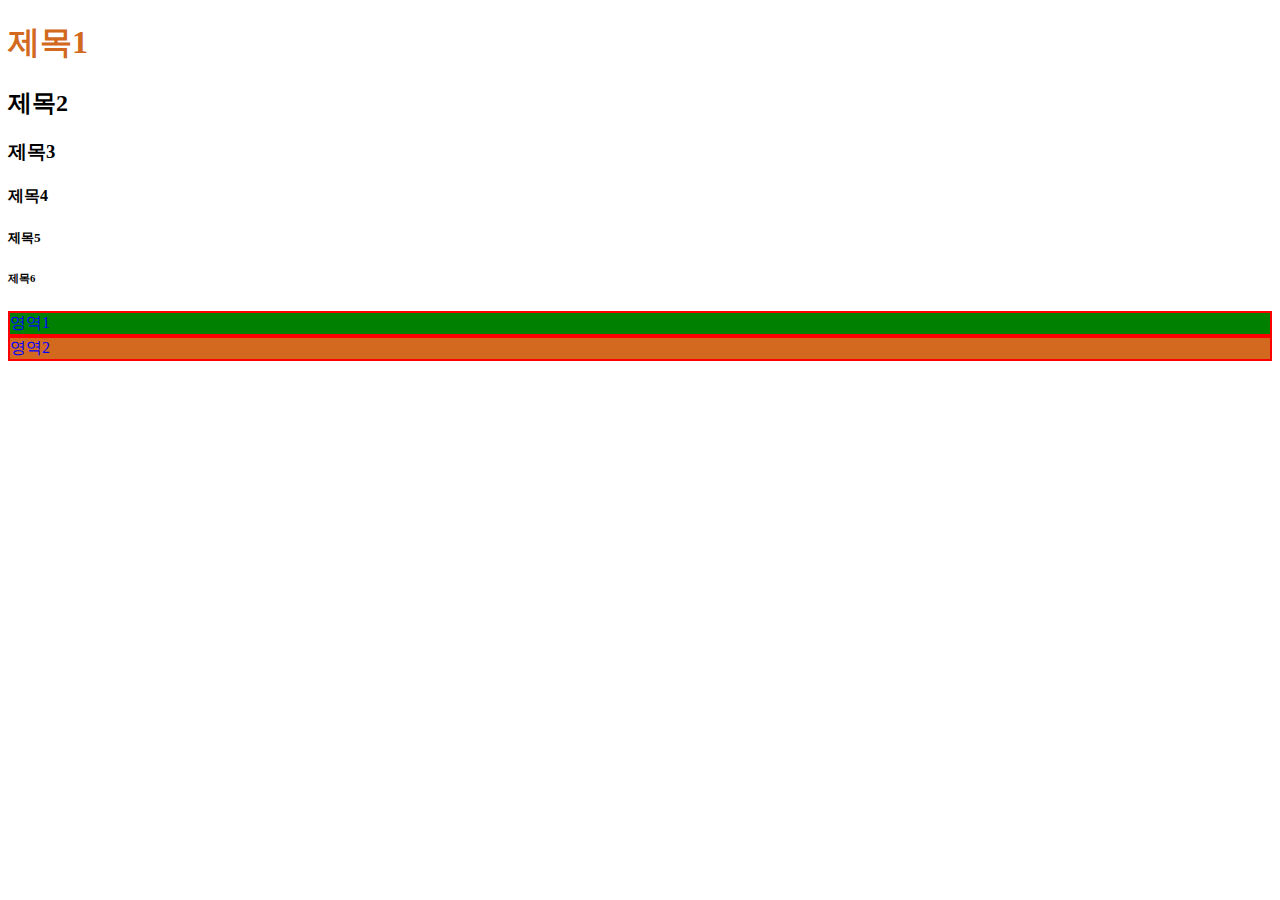
<file: web_basic/index.html>
<!DOCTYPE html>
<html lang="en">
<head>
    <meta charset="UTF-8">
    <meta name="viewport" content="width=device-width, initial-scale=1.0">
    <title>홍길동 </title>
    <link rel="shortcut icon" href="https://marketplace.canva.com/EAE4xP2P-4o/1/0/1600w/canva-%ED%9D%B0%EC%83%89-%EB%B0%8F-%EC%B4%88%EB%A1%9D%EC%83%89-%EB%8B%A8%EC%88%9C%ED%95%9C-%EB%8B%A8%EC%9D%BC-%EC%84%A0-%EC%B9%B4%ED%8E%98-%EC%BB%A4%ED%94%BC-%EB%A1%9C%EA%B3%A0-2_7GUsr5qyo.jpg" type="image/x-icon">


    <style>
        h1{color:chocolate}
        div{color: blue;}
        .철수자식{border: 2px solid red;}
        .놀부{background-color:green;}
        .흥부{background-color: chocolate;}
    </style>
</head>
<body>
    <h1>제목1</h1>
    <h2>제목2</h2>
    <h3>제목3</h3>
    <h4>제목4</h4>
    <h5>제목5</h5>
    <h6>제목6</h6>
    <div class="놀부 철수자식">영역1</div>
    <div class="흥부 철수자식">영역2</div>
</body>
</html>
</file>
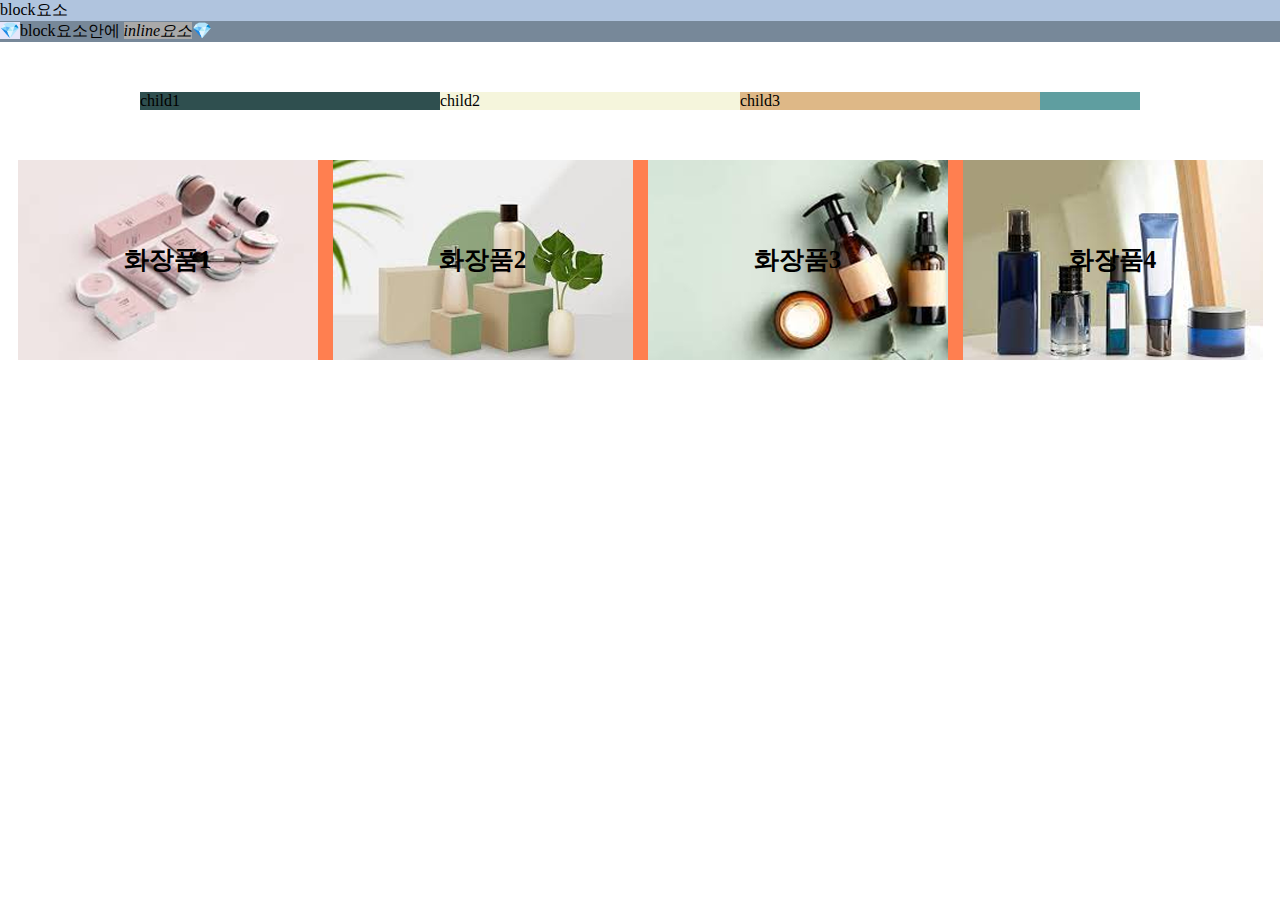
<file: web_basic/basic1/index.html>
<!DOCTYPE html>
<html lang="en">
<head>
    <meta charset="UTF-8">
    <meta name="viewport" content="width=device-width, initial-scale=1.0">
    <title>Document</title>
    <link rel="stylesheet" href="css/style.css">
</head>
<body>
    <div id="조상" class="조상 남자">
        <div class="aa 첫째 남자">block요소</div>
        <div class="bb 둘째 남자">block요소안에 <em>inline요소</em></div>
        <div class="cc 셋째 약">
            <div class="child 세일">child1</div>
            <div class="child 세이">child2</div>
            <div class="child 세삼">child3</div>
        </div>
        <div class="dd 네째 약">
            <div class="child 네일">화장품1</div>
            <div class="child 네이">화장품2</div>
            <div class="child 네삼">화장품3</div>
            <div class="child 네사">화장품4</div>
        </div>
    </div>
</body>
</html>
</file>
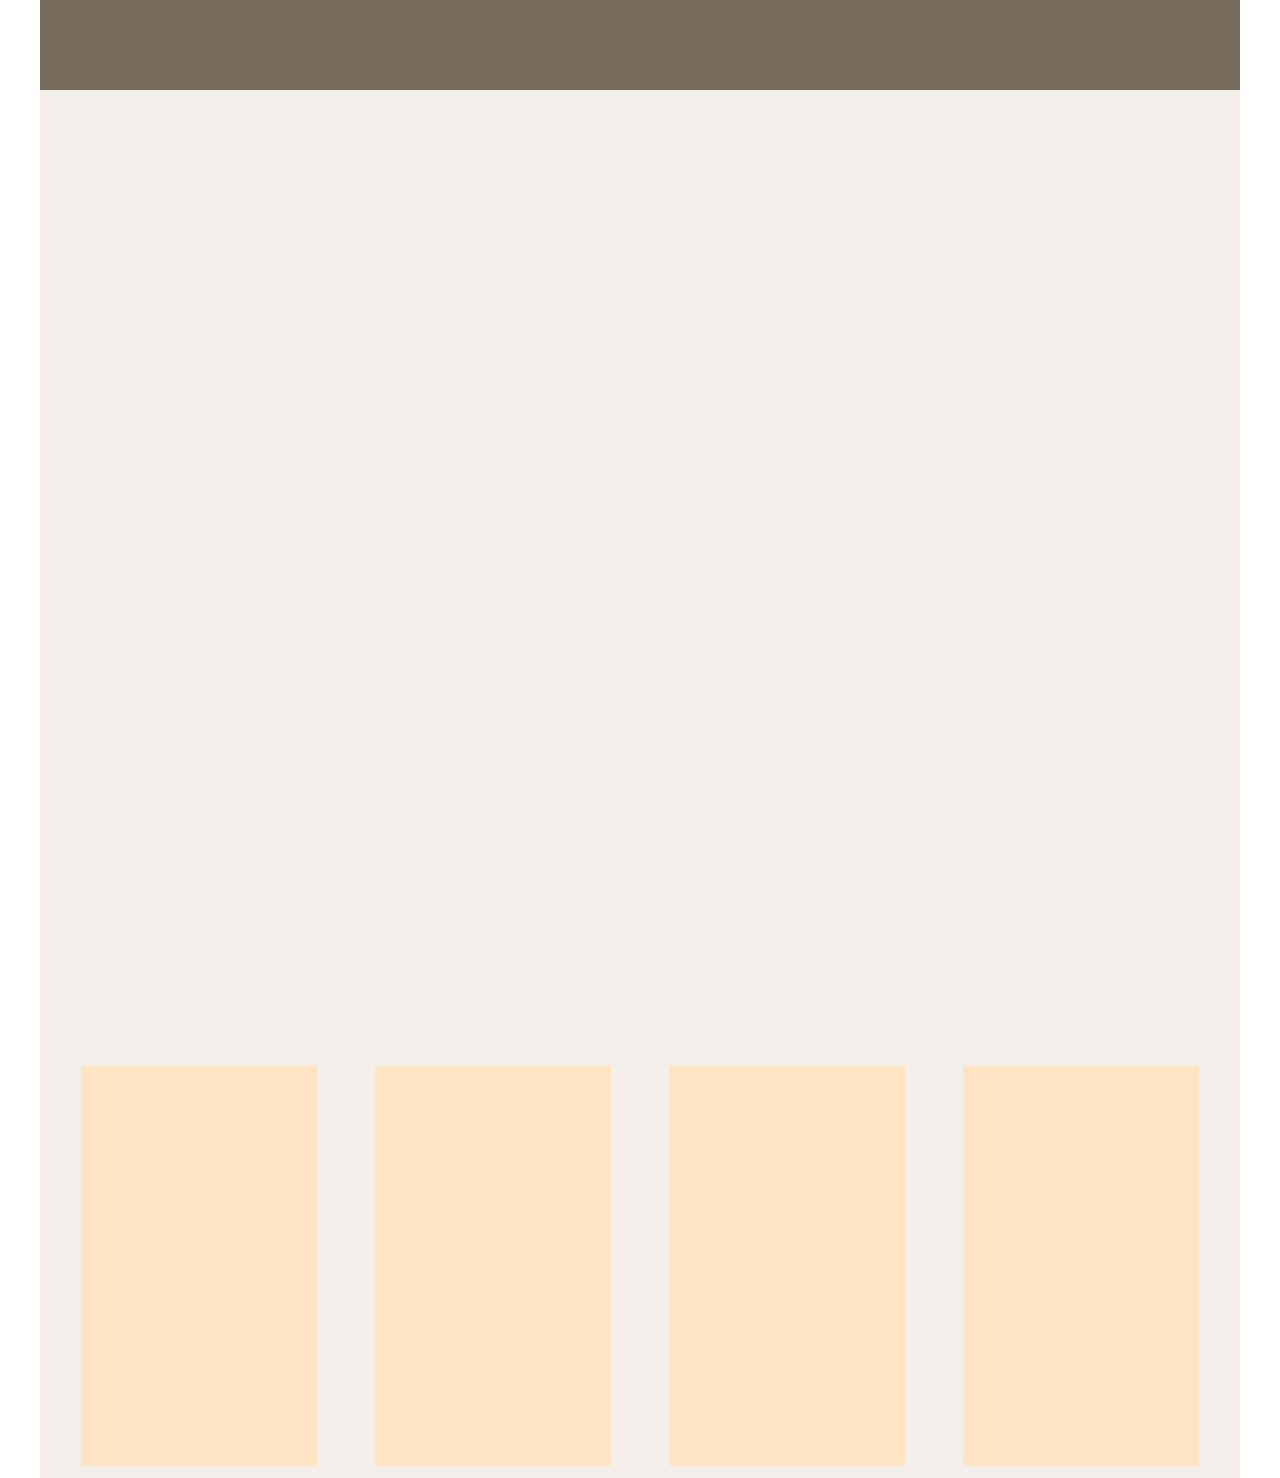
<file: web_basic/basic10/index.html>
<!DOCTYPE html>
<html lang="en">
<head>
    <meta charset="UTF-8">
    <meta name="viewport" content="width=device-width, initial-scale=1.0">
    <title>Document</title>
    <link rel="stylesheet" href="style.css">
</head>
<body>
    <div class="header">
        <div class="it">

        </div>
        <div class="it1">
            
        </div>
        <div class="one clearfix">
            <div class="li two"></div>
            <div class="li three"></div>
            <div class="li four"></div>
            <div class="li five"></div>
        </div>
    </div>
</body>
</html>
</file>
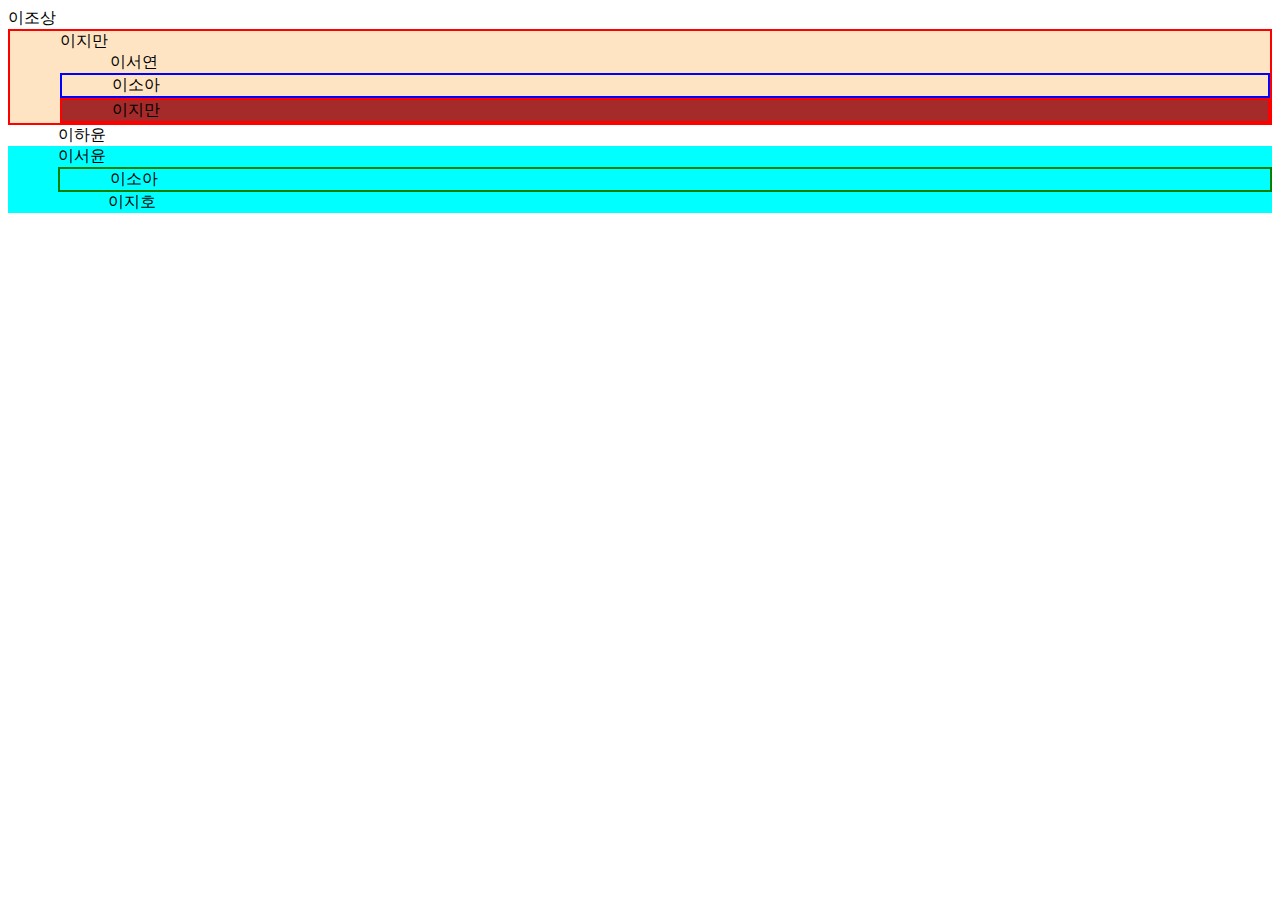
<file: web_basic/basic11/index.html>
<!DOCTYPE html>
<html lang="en">
<head>
    <meta charset="UTF-8">
    <meta name="viewport" content="width=device-width, initial-scale=1.0">
    <title>Document</title>
    <link rel="stylesheet" href="style.css">
</head>
<body>
    <div id="이조상">이조상
        <div class="이지만">이지만
            <div class="이서연">이서연</div>
            <div class="이소아">이소아</div>
            <div class="이지만 막내">이지만</div>
        </div>
        <div class="이하윤">이하윤</div>
        <div class="이서윤">이서윤
            <div class="이소아">이소아</div>
            <div class="이지호">이지호</div>
        </div>
    </div>
</body>
</html>
</file>
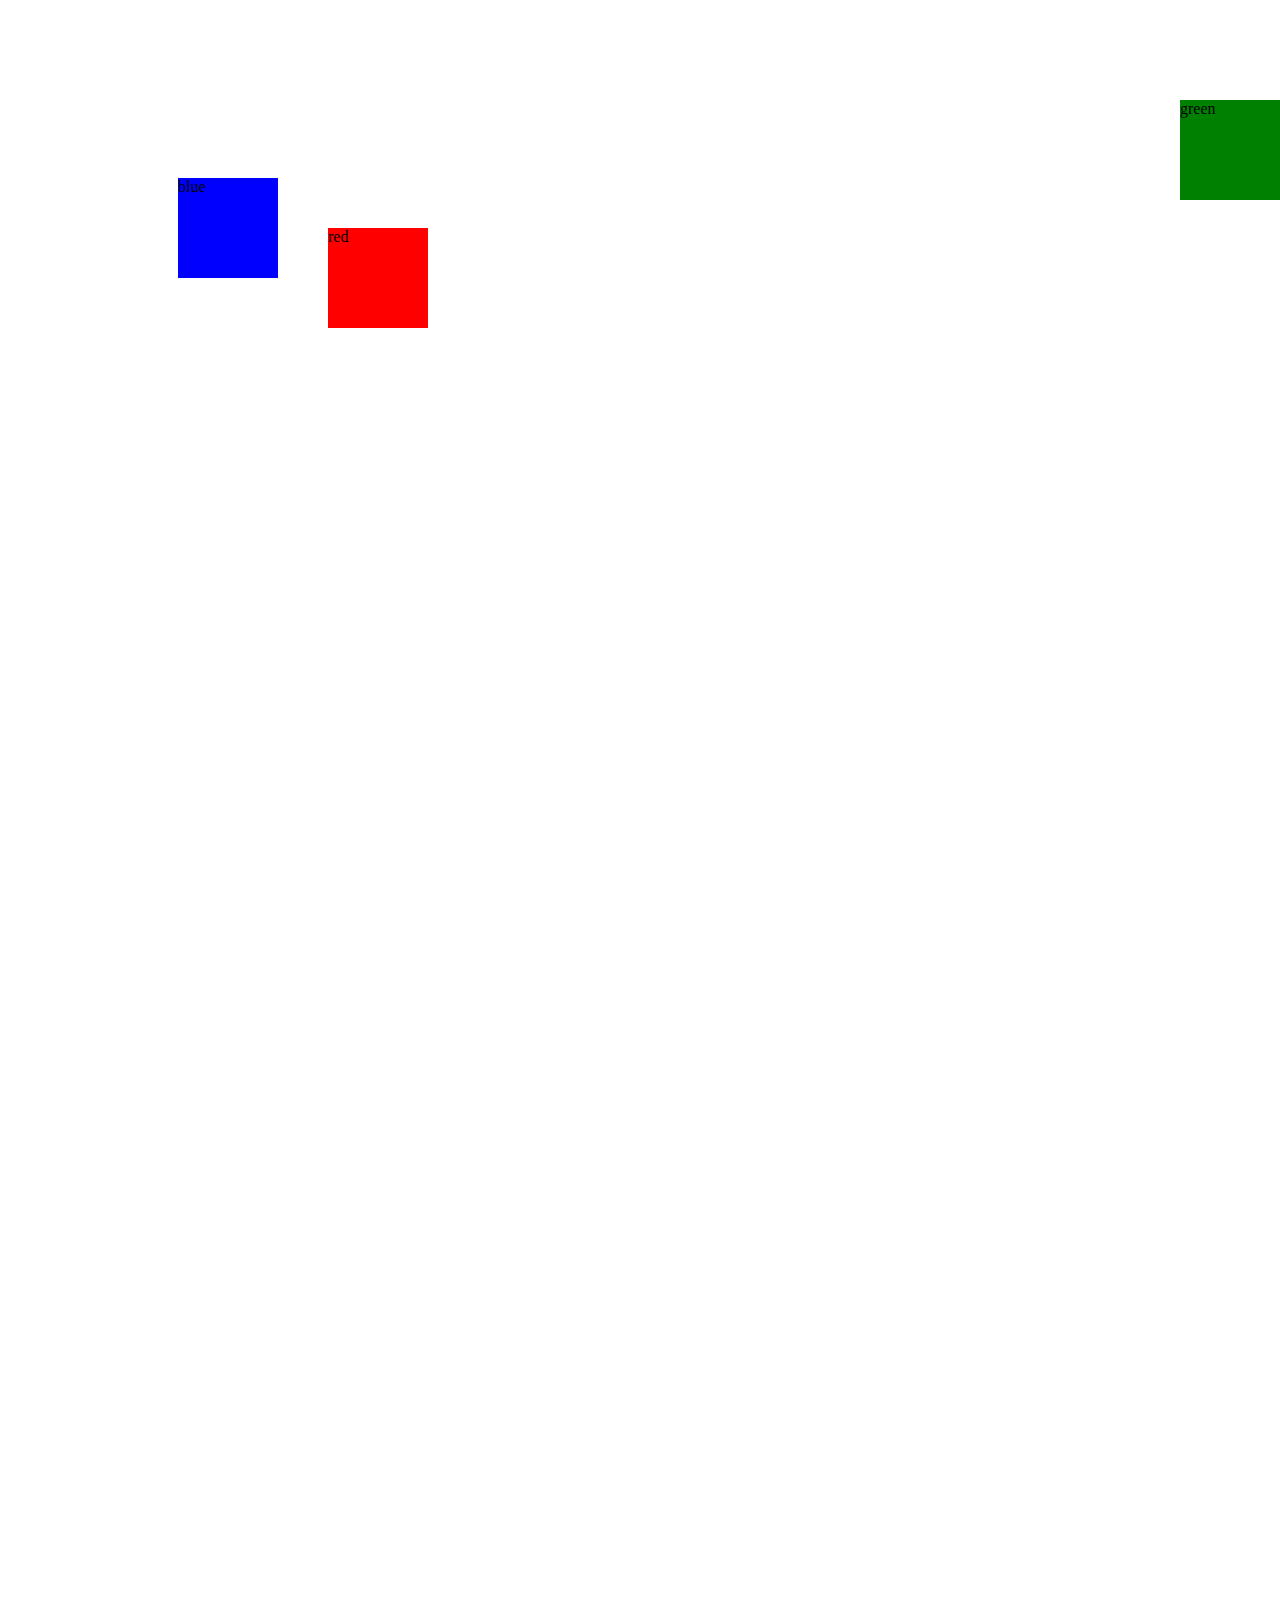
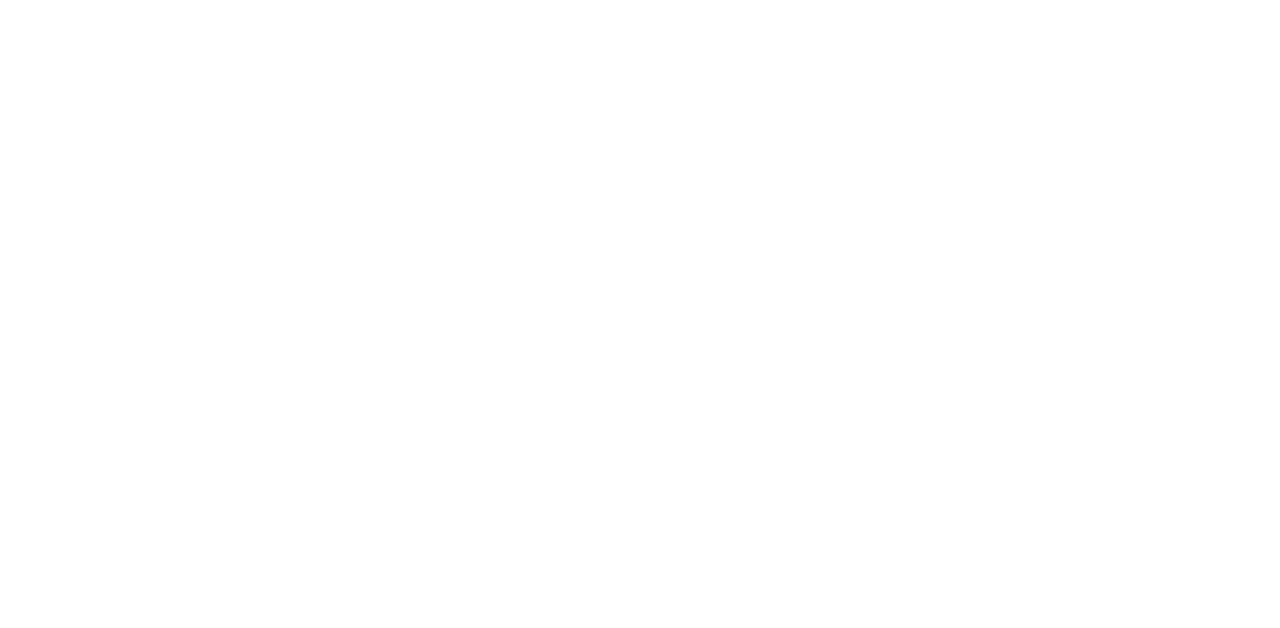
<file: web_basic/basic2/index.html>
<!DOCTYPE html>
<html lang="en">
<head>
    <meta charset="UTF-8">
    <meta name="viewport" content="width=device-width, initial-scale=1.0">
    <title>Document</title>
    <link rel="stylesheet" href="style.css">
</head>
<body>
   <div class="position">
        <div class="red">red</div>
        <div class="blue">blue</div>
        <div class="green">green</div>
   </div> 
</body>
</html>
</file>
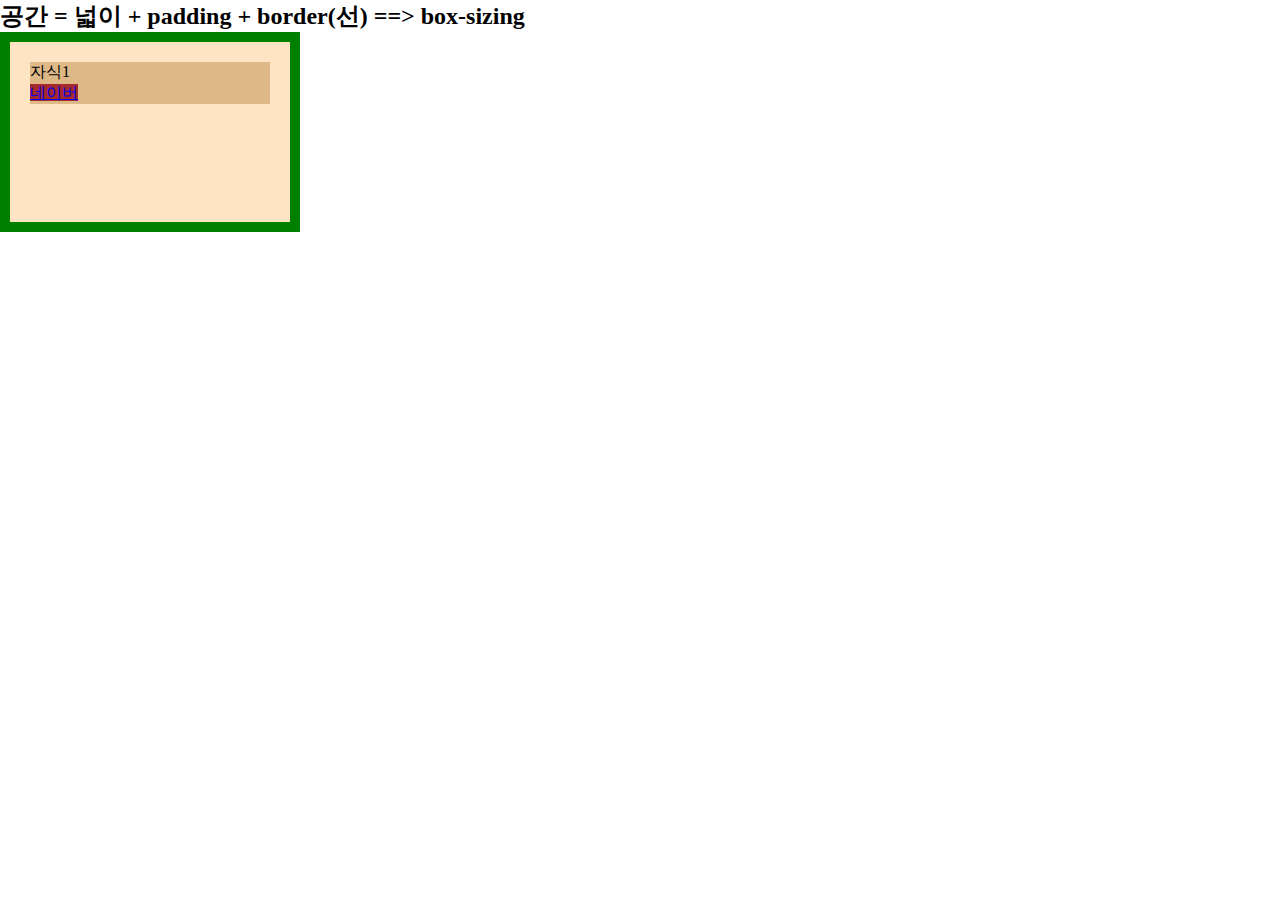
<file: web_basic/basic3/index.html>
<!DOCTYPE html>
<html lang="en">
<head>
    <meta charset="UTF-8">
    <meta name="viewport" content="width=device-width, initial-scale=1.0">
    <title>Document</title>
    <link rel="stylesheet" href="style.css">
</head>
<body>
    <h2>공간 = 넓이 + padding + border(선) ==> box-sizing </h2>
    <div class="부모">
        <div class="자식1">자식1</div>
        <div class="자식2">
            <a href="https://www.naver.com/" target="_blank"> 네이버</a>
        </div>
    </div>
</body>
</html>
</file>
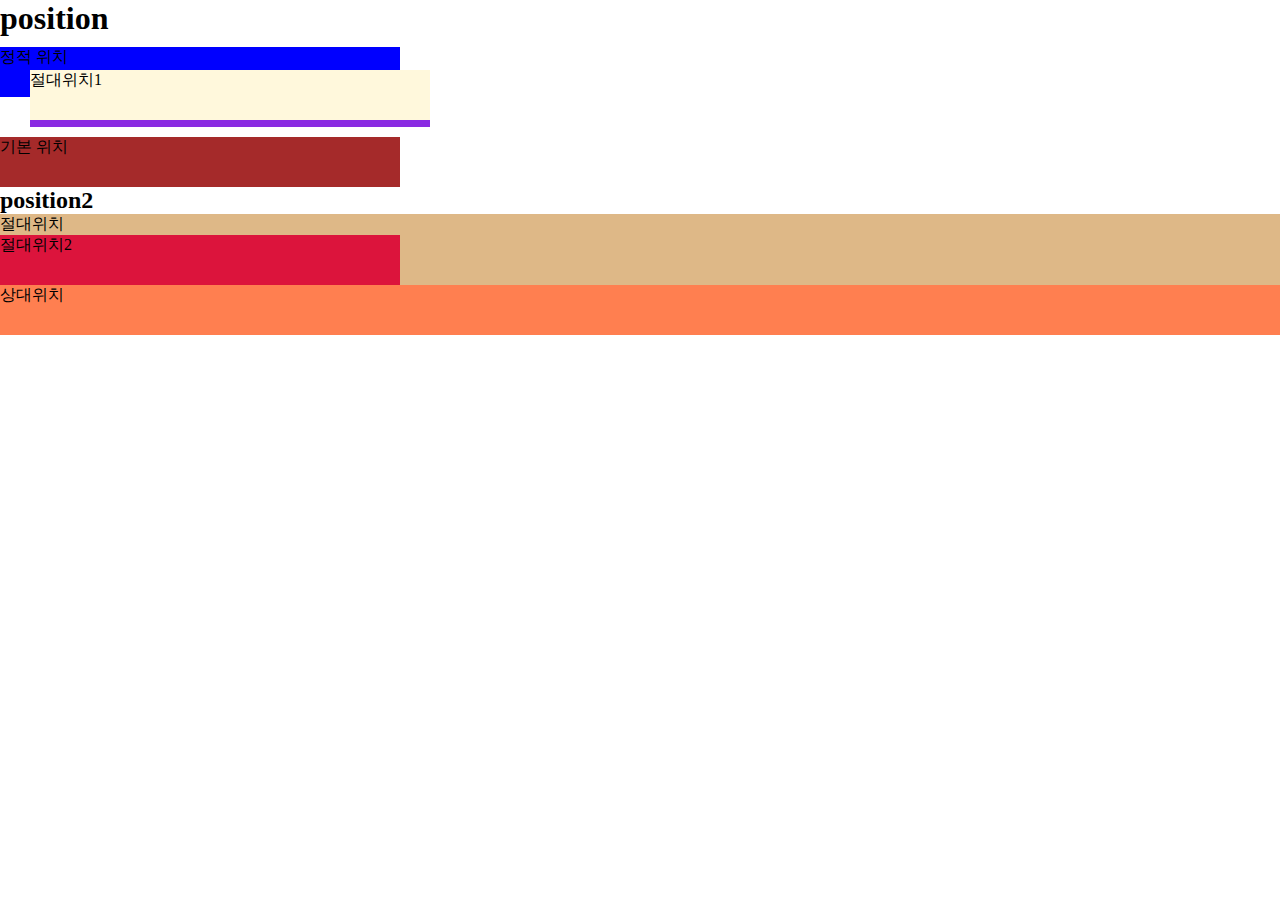
<file: web_basic/basic6_position/index.html>
<!DOCTYPE html>
<html lang="en">
<head>
    <meta charset="UTF-8">
    <meta name="viewport" content="width=device-width, initial-scale=1.0">
    <title>Document</title>
    <link rel="stylesheet" href="style.css">
</head>
<body>
    <h1>position</h1>
    <div class="sp1">정적 위치</div>
    <div class="sp2">상대 위치</div>
    <div class="sp3">기본 위치</div>

    <h2>position2</h2>
    <div class="absolute">
        <div class="owner">절대위치
            <div class="pet ap1">절대위치1</div>
            <div class="pet ap2">절대위치2</div>
        </div>
        <div class="owner2">상대위치</div>
    </div>
</body>
</html>
</file>
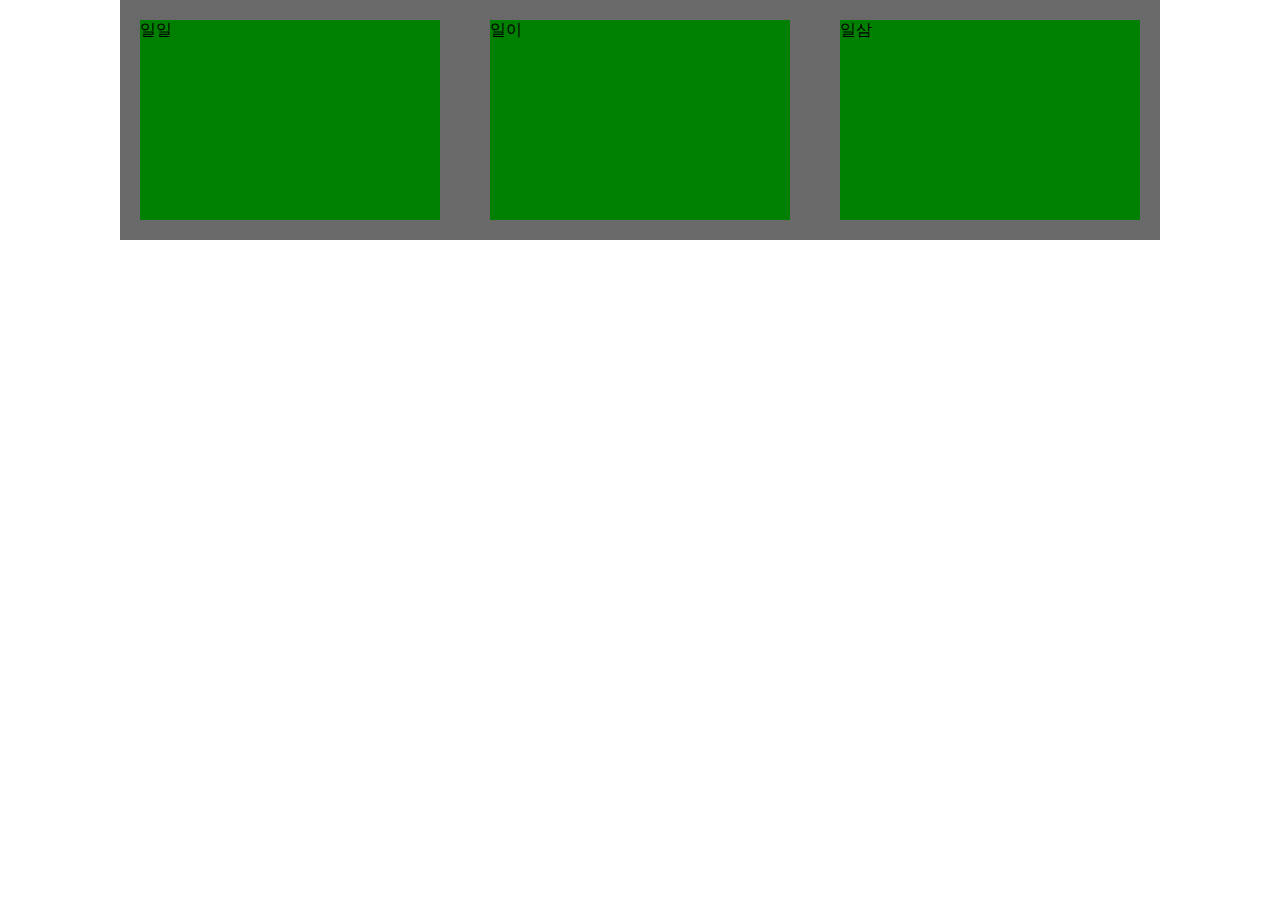
<file: web_basic/basic8_test/index.html>
<!DOCTYPE html>
<html lang="en">
<head>
    <meta charset="UTF-8">
    <meta name="viewport" content="width=device-width, initial-scale=1.0">
    <title>Document</title>
    <link rel="stylesheet" href="style.css">
</head>
<body>
    <div class="전체영역 약">
        <div class="일동">
        <div class="일동자식 일일">일일</div>
        <div class="일동자식 일이">일이</div>
        <div class="일동자식 일삼">일삼</div>
    </div>
    </div>
</body>
</html>
</file>
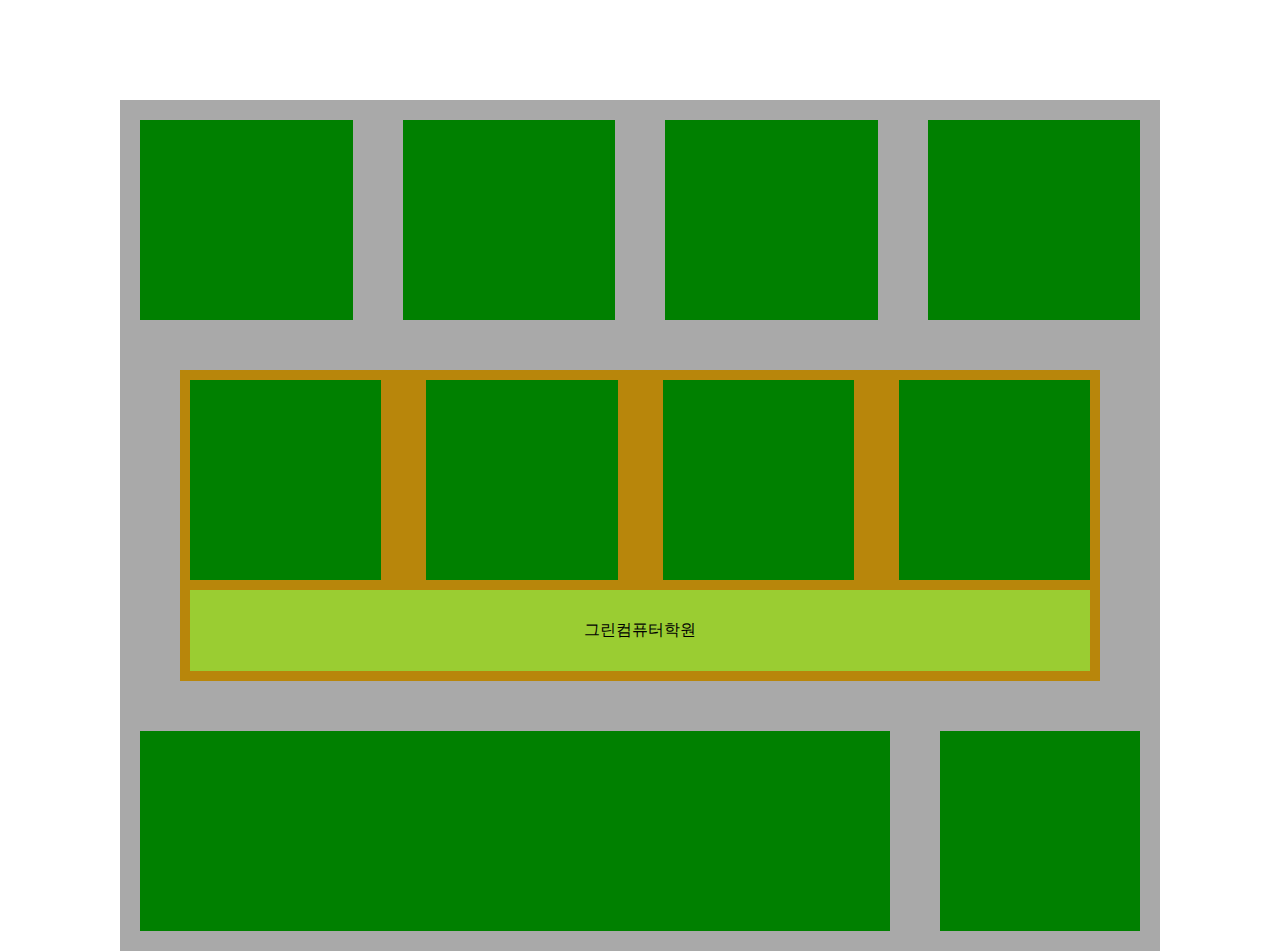
<file: web_basic/basic9_test/index.html>
<!DOCTYPE html>
<html lang="en">
<head>
    <meta charset="UTF-8">
    <meta name="viewport" content="width=device-width, initial-scale=1.0">
    <title>Document</title>
    <link rel="stylesheet" href="style.css">
</head>
<body>
    <div id="부모">
        <div class="일동 약">
            <div class="일동자식 일일"></div>
            <div class="일동자식 일이"></div>
            <div class="일동자식 일삼"></div>
            <div class="일동자식 일사"></div>
        </div>
        <div id="형제">
            <div class="이동 약">
                <div class="이동자식 이일"></div>
                <div class="이동자식 이이"></div>
                <div class="이동자식 이삼"></div>
                <div class="이동자식 이사"></div>
            </div>
            <div id="이오">그린컴퓨터학원</div>
            </div>
        <div id="아들">
                <div class="삼동 약">
                <div class="삼동자식 삼일"></div>
                <div class="삼동자식 삼이"></div>
            </div>
            </div>
        </div>
    </div>
</body>
</html>
</file>
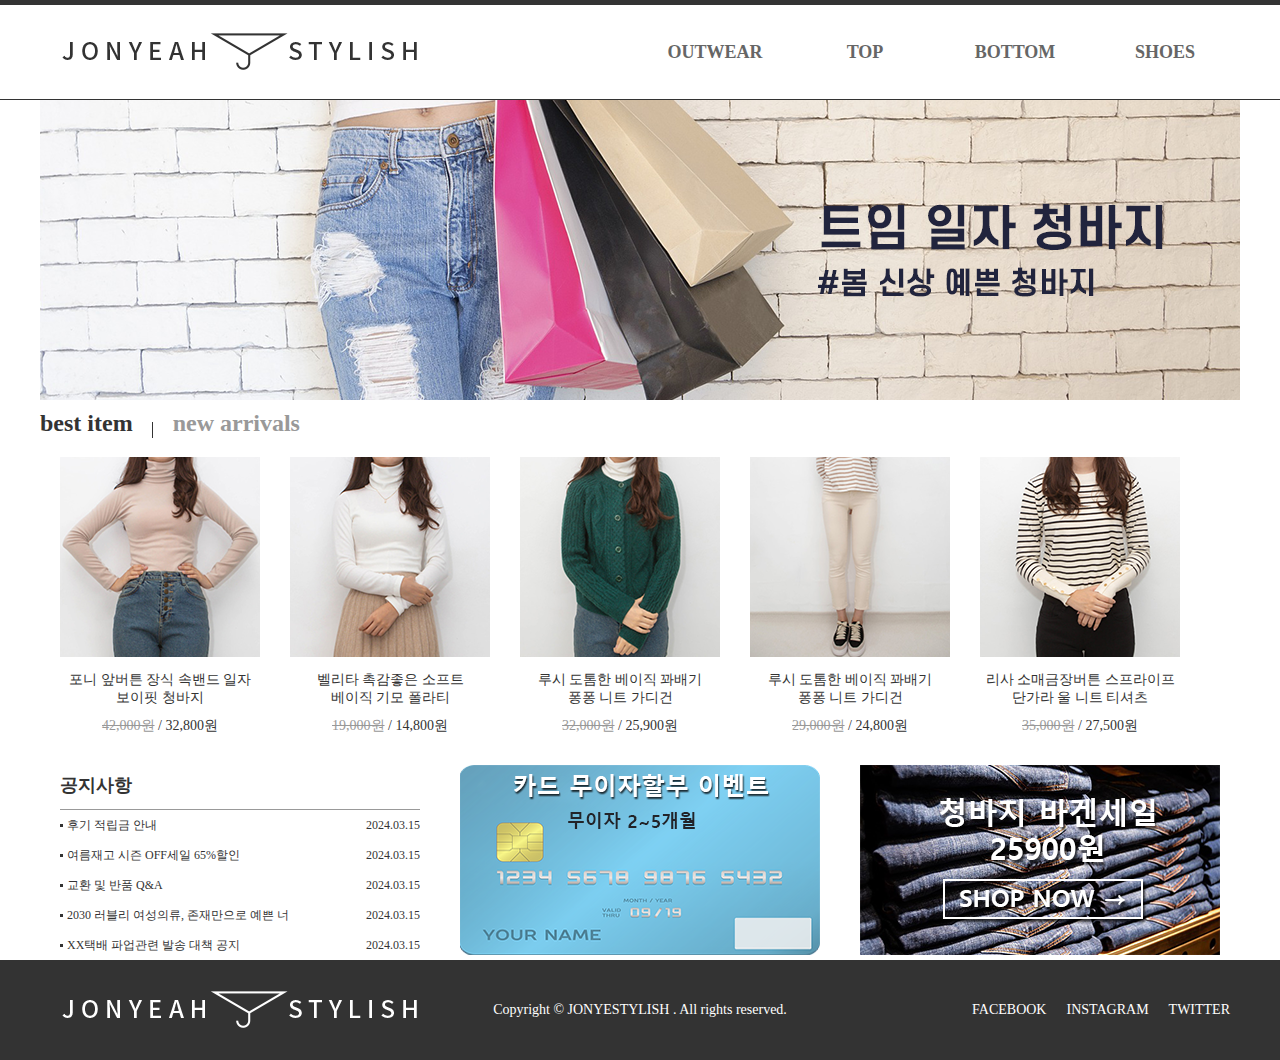
<file: web_d/1_shopping/index.html>
<!DOCTYPE html>
<html lang="ko">

<head>
    <meta charset="UTF-8">
    <meta name="viewport" content="width=device-width, initial-scale=1.0">
    <title>shopping</title>
    <link rel="stylesheet" href="style.css">
</head>

<body>
    <div class="header">
        <div class="container clearfix">
            <h1>
                <a href="#">
                    <img src="images/header_logo.png" alt="존예로고">
                </a>
            </h1>
            <div class="gnb">
                <ul class="clearfix">
                    <li>
                        <a href="#">OUTWEAR</a>
                        <ul class="submenu">
                            <li><a href="https://www.naver.com/">가디건</a></li>
                            <li><a href="#">자켓</a></li>
                            <li><a href="#">코트</a></li>
                            <li><a href="#">점퍼</a></li>
                        </ul>
                    </li>
                    <li>
                        <a href="#">TOP</a>
                        <ul class="submenu">
                            <li><a href="#">블라우스</a></li>
                            <li><a href="#">셔츠</a></li>
                            <li><a href="#">티셔츠</a></li>
                            <li><a href="#">니트</a></li>
                        </ul>
                    </li>
                    <li>
                        <a href="#">BOTTOM</a>
                        <ul class="submenu">
                            <li><a href="#">청바지</a></li>
                            <li><a href="#">짧은바지</a></li>
                            <li><a href="#">긴바지</a></li>
                            <li><a href="#">레깅스</a></li>
                        </ul>
                    </li>
                    <li>
                        <a href="#">SHOES</a>
                        <ul class="submenu">
                            <li><a href="#">샌달</a></li>
                            <li><a href="#">플랫슈즈</a></li>
                            <li><a href="#">로퍼</a></li>
                            <li><a href="#">워커/부츠</a></li>
                        </ul>
                    </li>
                </ul>
            </div>
        </div>
    </div> <!-- end header -->

    <div class="main">
        <div class="container">
            <ul>
                <li>
                    <a href="#"><img src="./images/main01.png" alt="메인이미지1"></a>
                </li>
                <li>
                    <a href="#"><img src="./images/main02.png" alt="메인이미지2"></a>
                </li>
                <li>
                    <a href="#"><img src="./images/main03.png" alt="메인이미지3"></a>
                </li>
            </ul>
        </div>
    </div> <!-- end main -->

    <div class="tab container">
        <ul class="btn clearfix">
            <li class="first active">
                <a href="#">best item</a>
            </li>
            <li>
                <a href="#">new arrivals</a>
            </li>
        </ul>

        <div class="bwrap">
            <div class="best">
                <ul class="clearfix">
                    <li>
                        <a href="#">
                            <img src="./images/best01.png" alt="베스트이미지01">
                            <!-- <br> break line 강제로 엔터친 것처럼 라인을 아래로 내린다  -->
                            <p>포니 앞버튼 장식 속밴드 일자 <br/>
                                보이핏 청바지</p>
                            <del>42,000원</del>
                            /
                            <span class="price">32,800원</span>
                        </a>
                    </li>
                    <li>
                        <a href="#">
                            <img src="./images/best02.png" alt="베스트이미지02">
                            <!-- <br> break line 강제로 엔터친 것처럼 라인을 아래로 내린다  -->
                            <p>벨리타 촉감좋은 소프트<br/>
                                베이직 기모 폴라티</p>
                            <del>19,000원</del>
                            /
                            <span class="price">14,800원</span>
                        </a>
                    </li>
                    <li>
                        <a href="#">
                            <img src="./images/best03.png" alt="베스트이미지03">
                            <!-- <br> break line 강제로 엔터친 것처럼 라인을 아래로 내린다  -->
                            <p>루시 도톰한 베이직 꽈배기 <br/>
                                퐁퐁 니트 가디건</p>
                            <del>32,000원</del>
                            /
                            <span class="price">25,900원</span>
                        </a>
                    </li>
                    <li>
                        <a href="#">
                            <img src="./images/best04.png" alt="베스트이미지04">
                            <!-- <br> break line 강제로 엔터친 것처럼 라인을 아래로 내린다  -->
                            <p>루시 도톰한 베이직 꽈배기 <br/>
                                퐁퐁 니트 가디건</p>
                            <del>29,000원</del>
                            /
                            <span class="price">24,800원</span>
                        </a>
                    </li>
                    <li class="last">
                        <a href="#">
                            <img src="./images/best05.png" alt="베스트이미지05">
                            <!-- <br> break line 강제로 엔터친 것처럼 라인을 아래로 내린다  -->
                            <p>리사 소매금장버튼 스프라이프<br/>
                                단가라 울 니트 티셔츠</p>
                            <del>35,000원</del>
                            /
                            <span class="price">27,500원</span>
                        </a>
                    </li>
                </ul>
            </div> <!-- end best -->
            <div class="new">
                <ul class="clearfix">
                    <li>
                        <a href="#">
                            <img src="images/new01.png" alt="신상이미지01">
                            <p>브리즈 데님 청 나시 뷔스티에<br> 포켓 롱 원피스</p>
                            <del>34,000원</del>
                            /
                            <span class="price">24,800원</span>
                        </a>
                    </li>
                    <li>
                        <a href="#">
                            <img src="images/new02.png" alt="신상이미지02">
                            <p>베이직 빅사이즈 기본 레이<br>어드 화이트 롱 티셔츠 흰티</p>
                            <del>18,000원</del>
                            /
                            <span class="price">8,500원</span>
                        </a>
                    </li>
                    <li>
                        <a href="#">
                            <img src="images/new03.png" alt="신상이미지03">
                            <p>핑크 면 일자 보이핏 데님 진<br> 워싱 피그팬츠</p>
                            <del>36,000원</del>
                            /
                            <span class="price">29,800원</span>
                        </a>
                    </li>
                    <li>
                        <a href="#">
                            <img src="images/new04.png" alt="신상이미지04">
                            <p>아벨 앞단추 브이넥 셔링<br> 스트링 롱 원피스</p>
                            <del>29,000원</del>
                            /
                            <span class="price">23,800원</span>
                        </a>
                    </li>
                    <li class="last">
                        <a href="#">
                            <img src="images/new05.png" alt="신상이미지05">
                            <p>발랑스 여성 기본 긴팔 단가라<br> 스트라이프 티셔츠</p>
                            <del>12,000</del>
                            /
                            <span class="price">7,900원</span>
                        </a>
                    </li>
                </ul>
            </div>
        </div> <!-- end new -->

    </div> <!-- end tab -->

    <div class="contents container clearfix">
        <div class="notice">
            <h2>공지사항</h2>
            <ul>
                <li>
                    <a href="#" class="popupOpen">후기 적립금 안내</a>
                    <sp class="date">2024.03.15</sp>
                </li>
                <li>
                    <a href="#">여름재고 시즌 OFF세일 65%할인</a>
                    <sp class="date">2024.03.15</sp>
                </li>
                <li>
                    <a href="#">교환 및 반품 Q&amp;A</a>
                    <sp class="date">2024.03.15</sp>
                </li>
                <li>
                    <a href="#">2030 러블리 여성의류, 존재만으로 예쁜 너</a>
                    <sp class="date">2024.03.15</sp>
                </li>
                <li>
                    <a href="#">XX택배 파업관련 발송 대책 공지</a>
                    <sp class="date">2024.03.15</sp>
                </li>
            </ul> 
        </div> <!-- end notice -->
        <div class="banner">
            <a href="#">
                <img src="./images/banner.png" alt="카드배너">
            </a>
        </div> <!-- end banner -->
        <div class="now">
            <a href="#">
                <img src="./images/now.png" alt="샵 바로가기">
            </a>
        </div> <!-- end now -->
    </div> <!-- end contents -->
    <div class="footer">
        <div class="container clearfix">
            <h2>
                <a href="#">
                    <img src="./images/footer_logo.png" alt="존예 로고">
                </a>
            </h2>
            <p>Copyright &copy; JONYESTYLISH . All rights reserved.</p>
            <div class="snsnav">
                <ul class="clearfix">
                    <li><a href="#">FACEBOOK</a></li>
                    <li><a href="#">INSTAGRAM</a></li>
                    <li><a href="#">TWITTER</a></li>
                </ul>
            </div>
        </div>
    </div> <!-- end footer -->

    <div class="popup">
        <div>
            <h2>후기 적립금 안내</h2>
            <p>Lorem ipsum dolor sit <br>
                amet consectetur adipisicing elit. <br>
                Velit reprehenderit suscipit nisi <br>
                quas aspernatur temporibus a <br>
                exercitationem cum? Dolorem, hic.</p>

                <a href="#" class="close">닫기</a>
        </div>
    </div>

    <script src="https://code.jquery.com/jquery-1.12.4.min.js"></script>
    <script src="main.js"></script>
</body>

</html>

<!-- 

li 태그
li 태그는 반드시 ul, ol 태그로 감싸있어야한다(부모-ul, ol)
ul, ol 태그의 자식은 li뿐이다. 다른 태그를 자식으로 사용하면 안된다.
다른 태그를 사용할 때는 li의 자손으로 사용하여야 한다.  

block 요소 안에는 block이나 inline 요소가 포함된다.
inline 요소 안에는 block 요소를 포함하면 안된다.
ex)block 요소 - 코끼리, inline 요소 - 뱀

-->
</file>
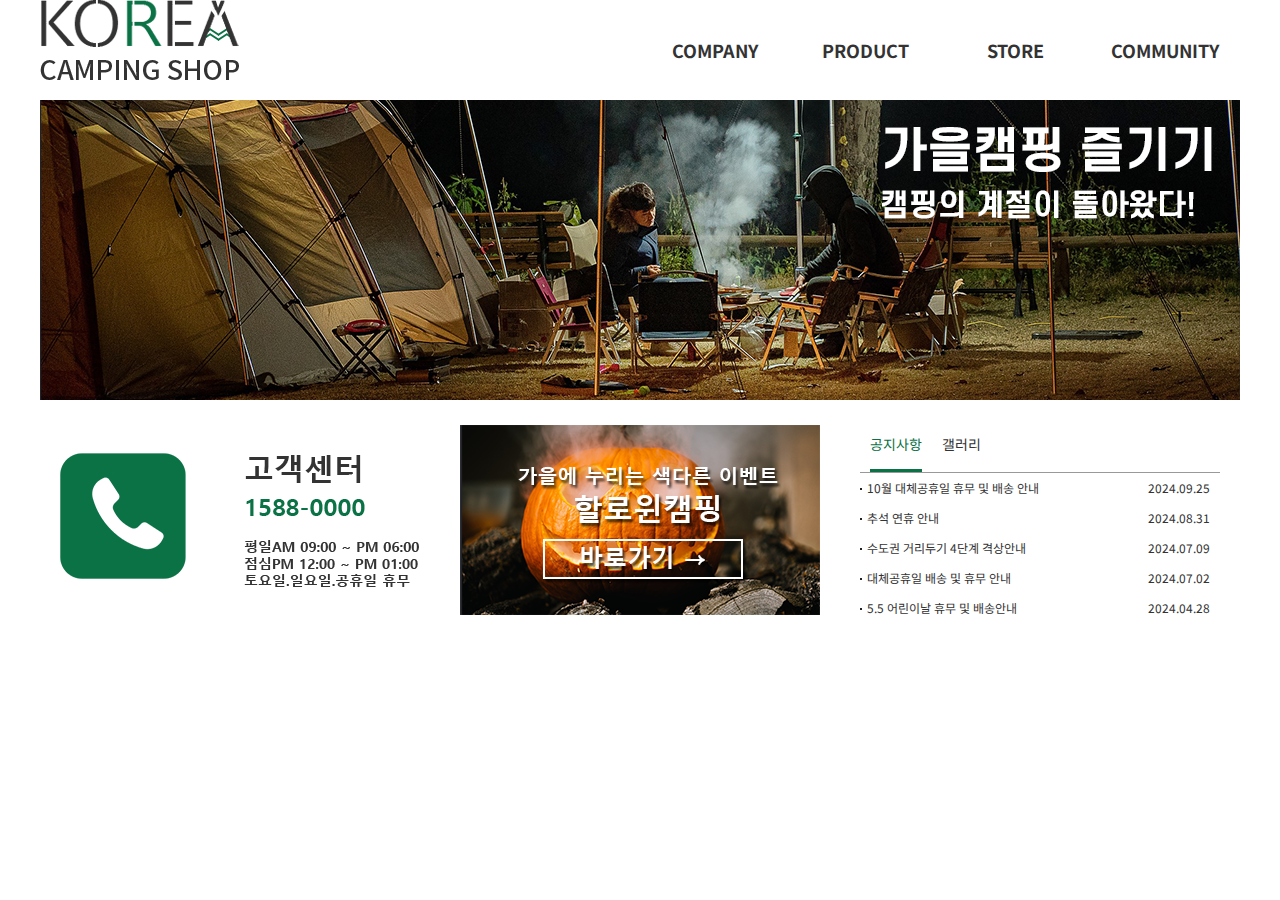
<file: web_d/2_camping/index.html>
<!DOCTYPE html>
<html lang="en">

<head>
    <meta charset="UTF-8">
    <meta name="viewport" content="width=device-width, initial-scale=1.0">
    <title>Document</title>
    <link rel="stylesheet" href="./style.css">

    <link
        href="https://fonts.googleapis.com/css2?family=Nanum+Pen+Script&family=Noto+Sans+KR:wght@100..900&display=swap"
        rel="stylesheet">

</head>

<body>
    <div class="header container clearfix">
        <h1>
            <a href="#">
                <img src="./images/header_logo.png" alt="로고">
            </a>
        </h1>
        <div class="gnb">
            <ul class="clearfix">
                <li>
                    <a href="#" class="mainnav">COMPANY</a>
                    <ul class="subnav">
                        <li><a href="#">회사소개</a></li>
                        <li><a href="#">개설문의</a></li>
                        <li><a href="#">오시는길</a></li>
                    </ul>
                </li>
                <li>
                    <a href="#" class="mainnav">PRODUCT</a>
                    <ul class="subnav">
                        <li><a href="#">텐트/타프</a></li>
                        <li><a href="#">침낭/매트</a></li>
                        <li><a href="#">의자테이블</a></li>
                        <li><a href="#">기타용품</a></li>
                    </ul>
                </li>
                <li>
                    <a href="#" class="mainnav">STORE</a>
                    <ul class="subnav">
                        <li><a href="#">오프라인매장</a></li>
                        <li><a href="#">온라인매장</a></li>
                    </ul>
                </li>
                <li>
                    <a href="#" class="mainnav">COMMUNITY</a>
                    <ul class="subnav">
                        <li><a href="#">공지사항</a></li>
                        <li><a href="#">제품리뷰</a></li>
                        <li><a href="#">FAQ</a></li>
                        <li><a href="#">Q&amp;A</a></li>
                    </ul>
                </li>
            </ul>
        </div>
    </div> <!-- end header -->

    <div class="main container">
        <ul>
            <li>
                <a href="#"><img src="./images/main01.png" alt="메인이미지1"></a>
            </li>
            <li>
                <a href="#"><img src="./images/main02.png" alt="메인이미지2"></a>
            </li>
            <li>
                <a href="#"><img src="./images/main03.png" alt="메인이미지3"></a>
            </li>
        </ul>

    </div> <!-- end main -->

    <div class="contents container clearfix">
        <div class="banner">
            <a href="#"><img src="./images/banner.png" alt="배너이미지"></a>
        </div>
        <div class="now">
            <a href="#"><img src="./images/now.png" alt="바로가기"></a>
        </div>
        <div class="board">
            <ul class="btn clearfix">
                <li class="active"><a href="#">공지사항</a></li>
                <li><a href="#">갤러리</a></li>
            </ul> <!--  end btn -->

            <div class="bwrap">
                <div class="notice">
                    <ul>
                        <li>
                            <a href="#">10월 대체공휴일 휴무 및 배송 안내</a>
                            <span class="date">2024.09.25</span>
                        </li>
                        <li>
                            <a href="#">추석 연휴 안내</a>
                            <span class="date">2024.08.31</span>
                        </li>
                        <li>
                            <a href="#">수도권 거리두기 4단계 격상안내</a>
                            <span class="date">2024.07.09</span>
                        </li>
                        <li>
                            <a href="#">대체공휴일 배송 및 휴무 안내</a>
                            <span class="date">2024.07.02</span>
                        </li>
                        <li>
                            <a href="#">5.5 어린이날 휴무 및 배송안내</a>
                            <span class="date">2024.04.28</span>
                        </li>
                    </ul>
                </div> <!-- end notice -->

                <div class="gallery">
                    <ul class="clearfix">
                        <li>
                            <a href="#"><img src="./images/gall01.png" alt="갤러리1"></a>
                        </li>
                        <li>
                            <a href="#"><img src="./images/gall02.png" alt="갤러리2"></a>
                        </li>
                        <li>
                            <a href="#"><img src="./images/gall03.png" alt="갤러리3"></a>
                        </li>
                    </ul>
                </div>
            </div> <!-- end bwrap -->
        </div>
    </div> <!-- end contents -->

    <script src="https://code.jquery.com/jquery-1.12.4.min.js"></script>
    <script src="./main.js"></script>
</body>

</html>
</file>
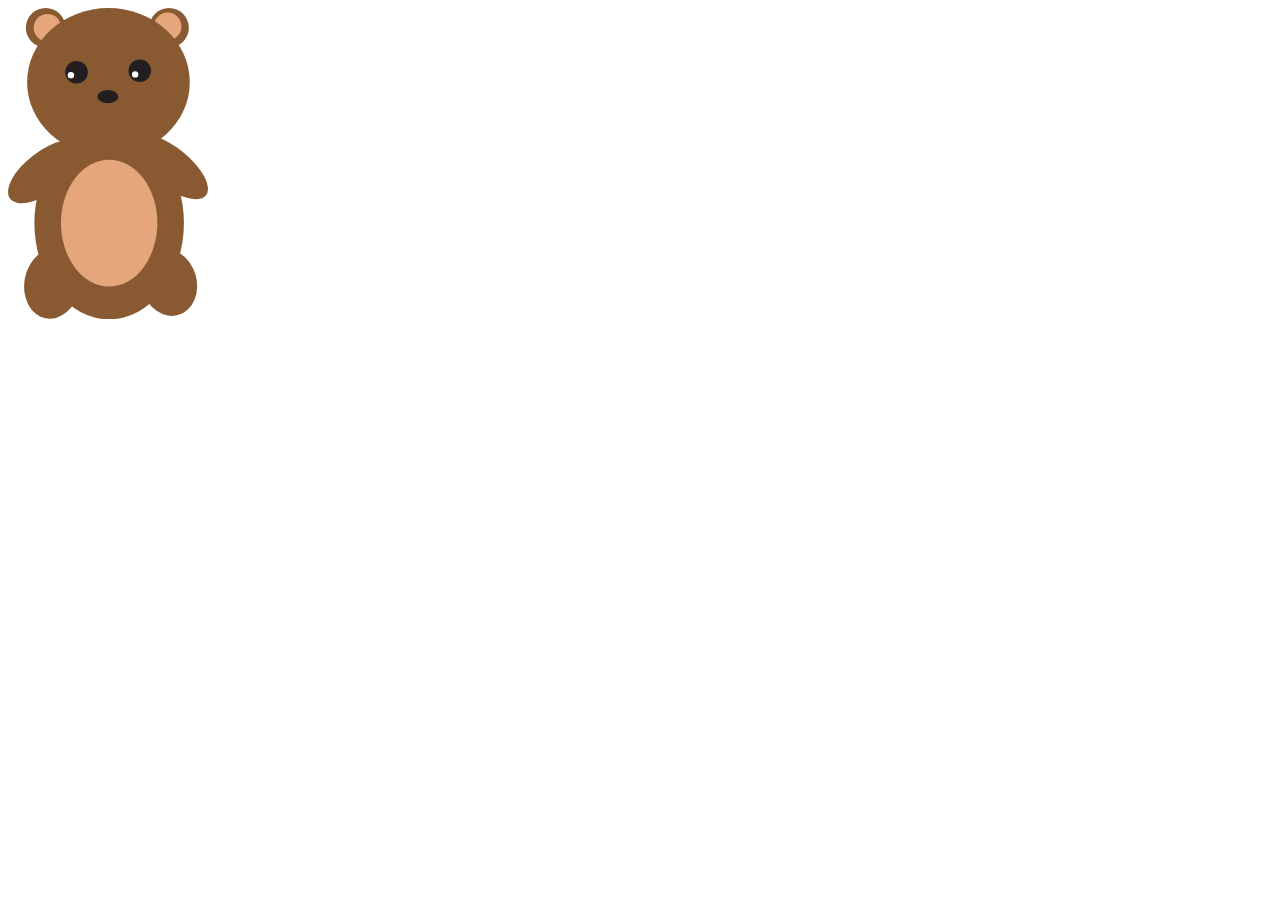
<file: web_basic/basic5.svg/SVG/index.html>
<!DOCTYPE html>
<html lang="en">
<head>
    <meta charset="UTF-8">
    <meta name="viewport" content="width=device-width, initial-scale=1.0">
    <title>Document</title>
    <style>
        .wrap{
            width: 200px; height: 250px;
        }
    </style>
</head>
<body>
    <div class="wrap">
        <svg xmlns="http://www.w3.org/2000/svg" viewBox="0 0 285.28 444"><defs><style>.cls-1{fill:#895a32;}.cls-2{fill:#e5a67c;}.cls-3{fill:#231f20;}.cls-4{fill:#fff;}</style></defs><g id="Layer_2" data-name="Layer 2"><g id="Layer_1-2" data-name="Layer 1"><ellipse class="cls-1" cx="144.29" cy="306.81" rx="106.67" ry="137.19"/><circle class="cls-1" cx="53.71" cy="28.22" r="28.22"/><circle class="cls-1" cx="229.75" cy="28.22" r="28.22"/><ellipse class="cls-1" cx="63.16" cy="393.08" rx="50.43" ry="39.76" transform="translate(-334.8 381.73) rotate(-79.24)"/><ellipse class="cls-1" cx="54.71" cy="233.12" rx="64.73" ry="29.45" transform="translate(-129.04 79.58) rotate(-36.91)"/><ellipse class="cls-1" cx="232.06" cy="226.87" rx="27.75" ry="64.52" transform="translate(-90.16 265.57) rotate(-51.2)"/><ellipse class="cls-1" cx="229.27" cy="391.41" rx="39.76" ry="48.47" transform="translate(-104.3 84) rotate(-16.98)"/><ellipse class="cls-2" cx="144.29" cy="306.81" rx="68.73" ry="90.45"/><circle class="cls-2" cx="56.27" cy="28.22" r="19.65"/><circle class="cls-2" cx="227.75" cy="26.22" r="19.65"/><ellipse class="cls-1" cx="143.29" cy="105.78" rx="116" ry="105.78"/><ellipse class="cls-3" cx="142.47" cy="126.49" rx="15.04" ry="9.45"/><circle class="cls-3" cx="97.73" cy="91.67" r="16.11"/><circle class="cls-4" cx="89.74" cy="95.84" r="4.53"/><circle class="cls-3" cx="187.99" cy="89.55" r="16.11"/><circle class="cls-4" cx="181.35" cy="94.72" r="4.53"/></g></g></svg>
    </div>
</body>
</html>
</file>
<file: web_basic/basic1/css/style.css>
*{margin: 0; padding: 0;}

/* 
padding:상하좌우
padding:10px(padding-top:10px, padding-right:10px, padding-left:10px, padding-bottom:10px)
padding:10px 20px; 위아래 좌우
padding:10px 20px 30px; 위 좌우 아래
padding:10px 20px 30px 40px; 위 오른쪽 아래 왼쪽 
*/


/* 
아이디(id)를 호출하는 방법
앞에 #을 적고 이름 
아이디는 전체사이트에서 이름이 유일해야 한다(반복x, 같은 이름이 있으면 안됨
아이디가 2개 이상 되면 안됨 ex)id=조상 일번"(x)
*/


/* 
태그에는 3가지 요소가 있다.
1. dlock  -- 부모의 넓이를 모두 차지, 공간의 개념
2. inline  -- block요소 안에 글자와 같은 성질을 가지는 요소, 공간의 개념없음
3. inline-block  --  block요소안에 글자와 같은 성질 
*/

.약::after{content:""; clear: both; display: block;}
#조상{}
#조상 .첫째{background-color: lightsteelblue;}

#조상 .둘째{background-color: lightslategrey;}

/* ::before, ::after는 css에서 만드는 가상의 공간이며
inline 성질을 가진다. content:"";와 반드시 같이 공존한다 */

#조상 .둘째::before{content: "💎"; background-color: lavender;}
#조상 .둘째::after{content: "💎";}
#조상 .둘째 em{background-color: darkgrey; width: 200px;}

#조상 .셋째{background-color: cadetblue; 
    margin-top: 50px; width: 1000px;
    margin-left: auto; margin-right: auto;
    } 
#조상 .셋째 .세일{background-color: darkslategray; width: 300px;
    float: left;
    }
#조상 .셋째 .세이{background-color: beige; width: 300px;
    float: left;
    }
#조상 .셋째 .세삼{background-color: burlywood; width: 300px;
    float: left;
    }


#조상 .네째{background-color: coral; 
    width: 1245px; 

    /* margin-top: 50px;
    margin-left: auto;
    margin-right: auto; */

    margin: 50px auto 0;
}
#조상 .네째 .child{width: 300px; height: 200px; 
    float: left; margin-right: 15px;
    text-align: center; /* 글자의 정렬 */
    line-height: 200px; /* 행간 */
    font-size: 25px; /* 글자의 크기 기본값 16px, */
    font-weight: bold; /* 글자의 두께 */
}
#조상 .네째 .네일{background-color: #EEEDEB; 
background-image: url(../img/Layer1.png);
}
#조상 .네째 .네이{background-color: #747264;
background-image: url(../img/Layer2.png);
}
#조상 .네째 .네삼{background-color: #3C3633; 
background-image: url(../img/Layer3.png);
transition: 0.3s;
}
#조상 .네째 .네삼:hover{
    background-image: url(../img/Layer4.png); 
}
#조상 .네째 .네사{background-color: #3E3232; margin-right: 0;
background-image: url(../img/Layer4.png);
}
</file>
<file: web_basic/basic10/style.css>
*{margin: 0; padding: 0;}

.clearfix::after{content: ""; clear: both; display: block;}

.header{
    margin: 0 auto;
    width: 1200px;
    background-color: #F3EEEA;
}

.header .it{
    width: 1200px;
    height: 90px;
    background-color: #776B5D;
}

.header .it1{
    height: 900px;
}

.header .one{
    padding: 1%;
    margin-top: 64px;
}
.header .one .li{
    width: 20%;
    height: 400px;
    float: left;
    margin-right: 5%;
    background-color: bisque;
    
}

.header .one .two{margin-left: 2.5%;}

.header .one .five{margin-right: 0;}
</file>
<file: web_basic/basic11/style.css>
#이조상>div{padding-left: 50px;}
#이조상>div.이지만{background-color: bisque;}
#이조상>div.이지만 .막내{background-color: brown;}
#이조상>div.이지만>div{padding-left: 50px;}
#이조상>div.이서윤>div{padding-left: 50px;}

#이조상 .이지만{border: 2px solid red;}
#이조상 .이소아{border: 2px solid green;}
#이조상>div.이지만 .이소아{border: 2px solid blue;}
#이조상>div.이서윤{background-color: aqua;}

div>.이지만{background-color: blue;}

/* > : 내 바로 밑의 부하
띄워쓰기 : 내 부하들 전부 */
</file>
<file: web_basic/basic2/style.css>
*{margin: 0; padding: 0;}
.position{
    width: 500px;
    background-image: url(https://manual.notch.one/0.9.23/en/docs/nodes/generators/grid/img/node-generators-grid-img.jpg);
    margin-left: 10%; margin-top: 10%;
    position: relative;
    margin-bottom: 2000px;
}
.position .red{width: 100px; height: 100px; 
    background-color: red;
    left: 200px; 
    top: 100px;
    position: relative; /* position: relative; 기본값 */
}
.position .blue{width: 100px; height: 100px; 
    background-color: blue;
    position: absolute;
    left: 50px; top: 50px;
}
.position .green{
    position: fixed; /* 화면에 고정 */
    right: 0; top: 100px; 
    width: 100px; height: 100px;
    background-color: green;}
</file>
<file: web_basic/basic3/style.css>
*{margin: 0; padding: 0;}
.부모{background-color: bisque; 
    width: 300px; 
    height: 200px;
    box-sizing: border-box; 
    /* 영역 width안에 padding과 border를 포함 */
padding: 20px; border: 10px solid green;
}
.부모 div{background-color: burlywood;}
.부모 div a{/* inline요소 */
    background-color: brown; width: 200px;}
</file>
<file: web_basic/basic6_position/style.css>
*{margin: 0; padding: 0;} 
.sp1{
    /* position: static; */ /* 기본값 */
    width: 400px; height: 50px;
    background-color: blue;
    z-index: 10; /* position이 있어야 적용됨 */
    position: relative;
    top: 10px;
}
.sp2{
    width: 400px; height: 50px;
    background-color: blueviolet;
    position: relative;
    left: 30px; top: -10px;
}
.sp3{
    position: static;
    width: 400px; height: 50px;
    background-color: brown;}

    .absolute{}
    .absolute .owner{background-color: burlywood; /* position: relative; */} 
    .absolute .owner .pet{
        width: 400px; height: 50px; 
    }
    .absolute .owner .ap1{background-color: cornsilk;
    position: absolute; left: 30px; top: 70px; z-index: 30;}
    .absolute .owner .ap2{background-color: crimson;}

    .absolute .owner2{background-color: coral;
        height: 50px;}
</file>
<file: web_basic/basic8_test/style.css>
*{margin: 0; padding: 0;}
.전체영역{
    margin: auto;
    width: 1000px;
    height: 200px;
    padding: 20px;
    background-color: dimgray;
}
.전체영역 .일동{
}
.전체영역 .일동자식{
    width: 30%;
    height: 200px;
    margin-right: 5%;
    background-color: green;
    float: left;
}
.전체영역 .일삼{
    margin-right: 0;
}
.약::after{content:""; clear: both; display: block; }
</file>
<file: web_basic/basic9_test/style.css>
*{margin: 0; padding: 0;}

.약::after{content: ""; clear: both; display: block;}

#부모{
    margin: auto;
    margin-top: 100px;
    width: 1000px;
    padding: 20px;
    background-color: darkgrey;
}

#부모 .일동 .일동자식{
    background-color: green;
    height: 200px;
    width: 21.25%;
    float: left;
    margin-right: 5%;
}

#부모 .일동 .일사{
    margin-right: 0;
}

#형제{
    width: 900px;
    margin: auto;
    margin-top: 50px;
    padding: 10px;
    background-color: darkgoldenrod;
}

#형제 .이동 .이동자식{
    padding: 10px;
    width: 21.25%;
    height: 200px;
    margin-right: 5%;
    float: left;
    background-color: green;
    box-sizing: border-box;
}

#형제 .이동 .이사{
    margin-right: 0;
}

#형제 #이오{
    margin-top: 10px;
    background-color: yellowgreen;
    padding: 30px;
    text-align: center;
}

#아들 .삼동{
    margin-top: 50px;
}

#아들 .삼동자식{
    margin: auto;
    background-color: green;
    height: 200px;
    float: left;
}

#아들 .삼일{
    width: 75%;
    margin-right: 5%;
}

#아들 .삼이{
    width: 20%;
}
</file>
<file: web_d/1_shopping/style.css>
@charset "UTF-8";

*{margin: 0; padding: 0;}

.clearfix::after{content: ""; clear: both; display: block;}

.container{
    width: 1200px; margin: 0 auto;
}

html,body{font-size: 14px; color: #333;}

img{width: 100%;}

a{color: #333; text-decoration: none;}

li{list-style: none;}

/* 
상대 경로 --> 설정하는 곳의 위치가 중요
/ --> root자리
./ --> 같은 동급
../ --> 한 단계 올라감
../../ --> 두 단계 올라감

절대 경로 --> 위치와 상관없이 주소값으로 여결
ex)인터넷 주소
*/

/* header */
.header{
    height: 100px;
    border-top: 5px solid #333;
    border-bottom: 1px solid #333;
    box-sizing: border-box;
}
.header h1{
    float: left;
    width: 400px;
    height: 100%;
    padding-top: 27px;
    box-sizing: border-box;
}
.header .gnb{
    float: right;
}

.header .gnb>ul{}
.header .gnb>ul>li{
    position: relative;
    float: left; width: 150px; height: 94px; text-align: center;
    line-height: 94px;  
}
.header .gnb>ul>li>a{
    font-size: 18px;
    font-weight: bold; color: #666;
}
.header .gnb>ul>li>a:hover{
    color: #222;
}

.header .gnb .submenu{
    display: none;   /* --> 화면에서 사라짐, 애니 안 걸림 */
    position: absolute;
    top: 94px; left: 0;
    background-color: #fff;
    border: 1px solid #666;
    z-index: 100; /* position이 있어야 z-index가 적용된다 */
}
.header .gnb .submenu li{
    height: 40px;
    line-height: 40px;
}
.header .gnb .submenu li a{
    width: 150px;
    display: block; color: #666;
}

.header .gnb .submenu li a:hover{
    background-color: #ededed; color: #222;
}

/* end header */

/* 부모가 float에 의해 영역이 깨지지 않는 경우가
1 - 자식이 float일 때 그 부모도 float이 있다면 그 부모는 깨지지 않음
2 - 자식이 float일 때 그 부모가 position absolute, fixed라면 부모는 깨지지 않음
 */

.main{

}
.main .container{
    position: relative;
    height: 300px; overflow: hidden;
}
.main ul{
    position: absolute; width: 3600px;
    left: 0; top: 0;
}
.main ul li{float: left;}
.main ul li a{}
.main ul li a img{}

/* end main */

/* inline요소 --> 공간에 대한 개념이 없음
-->inline요소인데 공간 인식함 ==>button, img */


/* tab */

.tab{
    height: 350px; padding-top: 10px;
}
.tab .btn{}
.tab .btn li{
    float: left;
}
.tab .btn li.first{
    position: relative;
    padding-right: 20px;
    margin-right: 20px;
}
.tab .btn li.first::after{content: "";
    position: absolute; right: 0; top: 12px;
    width: 1px; height: 16px;
    background-color: #333;
}
.tab .btn li a{
    font-size: 24px;
    color: #999;
    font-weight: bold;
}
.tab .btn li.active a{color: #333;}

.bwrap{margin-top: 20px;}
.bwrap .best{}
.bwrap .new{display: none;}

.bwrap ul{padding-left: 20px;}
.bwrap ul li{float: left; width: 200px; height: 290px;
margin-right: 30px; text-align: center;
}
.bwrap ul li a{}
.bwrap ul li a img{margin-bottom: 10px; transition: 0.3s;}
.bwrap ul li:hover a img{opacity: 0.5;}
.bwrap ul li a p{margin-bottom: 10px;}
.bwrap ul li a del{color: #999;}
.bwrap ul li a span{}

.bwrap ul li.last{margin-right: 0;}

/* end tab */

/* contents */

.contents{}
.contents>div{
    float: left; width: 400px; height: 200px;
    font-size: 12px; box-sizing: border-box;
}
.contents>div.notice{
    padding: 0 20px;
}
.contents>div.notice>h2{
    height: 50px;
    line-height: 50px;
    border-bottom: 1px solid #999;
    font-size: 18px; font-weight: bold;
    box-sizing: border-box;
}
.contents>div.notice>ul{}
.contents>div.notice>ul>li{
    position: relative;
    line-height: 30px; 
    overflow: hidden; /* float으로 인한 깨짐 방지 height: 30px;으로 처리해도 됨 */ 
    padding-left: 7px;
}
.contents>div.notice>ul>li>a{float: left; display: block;}
.contents>div.notice>ul>li::before{
    content: ""; width: 3px; height: 3px;
    background-color: #333;
    position: absolute;
    top: 14px; left: 0;
}
.contents>div.notice>ul>li .date{float: right; display: block;}

.contents>div.banner{padding: 5px 20px 0;}
.contents>div.now{padding: 5px 20px 0;}

/* end contents */

/* footer */
.footer{background-color: #333; color: #fff;}
.footer a{color: #fff;}
.footer h2{
    width: 400px; float: left; height: 100px;
    padding-top: 30px; box-sizing: border-box;
}
.footer p{
    float: left; text-align: center; width: 400px;
    height: 100px; line-height: 100px;}
.footer .snsnav{float: right; height: 100px;}
.footer .snsnav ul{}
.footer .snsnav>ul li{float: left; margin: 0 10px;}
.footer .snsnav>ul li a{line-height: 100px;}

/* end footer */

/* popup */
.popup{
    display: none;
    position: fixed;
    /* left: 0; right: 0; */
    left: 0; width: 100%;
    top: 0; height: 100%;
    /* margin: 0 auto; */
    z-index: 200;
    background-color: rgba(0,0,0,0.4);
}
.popup>div{
    width: 300px; height: 300px;
    margin: 0 auto;
    top: 200px;
    position: relative;
    background-color: #fff;
    padding: 20px;
}
.popup h2{font-size: 18px; margin-bottom: 15px;}
.popup h2 p{font-size: 16px; color: #666;}

.popup .close{
    position: absolute;
    right: 20px; bottom: 20px;
}
</file>
<file: web_d/2_camping/style.css>
@charset "UTF-8";

*{margin: 0; padding: 0; color: #333; font-size: 14px;}

li{list-style: none;} /* 기호제거 */

a{text-decoration: none;} /* a태그에 나타나는 밑줄 제거 */

img{width: 100%; display: block;
   /*  img태그가 인라인요소이기 때문에 아래에 빈공간이 생길 수 있다
    해결방법
    1)display: block;
    2)vertical-align: top; */
    }

body{font-family: "Noto Sans KR", sans-serif;}

/* 인라인요소는 공간에 대한 개념이 없음
단, img태그와 button태그는 공간을 인식한다. */

.clearfix::after{content: ""; clear: both; display: block;}

.container{width: 1200px; margin: 0 auto;}

/* header */
.header{}
.header h1{
    width: 200px; height: 100px;
    float: left;
}
.header .gnb{float: right;}
.header .gnb ul{}
.header .gnb>ul li{
    position: relative;
    float: left; 
    width: 150px; height: 100px; 
    text-align: center;
    line-height: 100px;
}
.header .gnb ul li a.mainnav{
    display: block;
    font-size: 18px; font-weight: bold; color: #333;
    transition: 0.2s; /* 1s =1000ms 0.3s = 300ms */
    /* background-color: rgba(0, 0, 0, 0.4); = background-color: rgba(0, 0, 0, .4); */
}
.header .gnb ul li:hover a.mainnav{
    color: #0b7245;
    border-bottom: 3px solid #0b7245;
}

.header .gnb .subnav{
    display: none;
    position: absolute; top: 100px; left: 0;
    width: 150px; height: 200px;
    border-top: 1px solid #ccc;
    border-bottom: 1px solid #ccc;
    background-color: #fff;
    z-index: 100;
}
.header .gnb li:first-child .subnav{border-left: 1px solid #ccc;}
.header .gnb li:last-child .subnav{border-right: 1px solid #ccc;}

/*
조건) 한부모의 자식들
 li:first-child --> li중에서 첫째 자식
li:last-child --> li중에서 마지막 자식
li:nth-child(3) --> 3번째 자식
li:nth-child(2n) --> 짝수의 자식
li:nth-child(even) --> 짝수의 자식
li:nth-child(2n+1) --> 홀수의 자식
li:nth-child(odd) --> 홀수의 자식
 */

.header .gnb .subnav li{height: 50px; line-height: 50px;}
.header .gnb .subnav li a{display: block;}
.header .gnb .subnav li a:hover{
    background-color: #0b7245; color: #fff;
    transition: 0.3s;
}

/* main */
.main{
    position: relative;
    height: 300px;
    overflow: hidden;
}
.main>ul{
    position: absolute; left: 0; top: 0;
    
}
.main>ul li{}
.main>ul li a{}
.main>ul li a img{}

/* contents */
.contents{margin: 20px auto;} /* = m20-0 */
.contents>div{
    float: left; width: 400px; height: 200px; box-sizing: border-box;
    padding: 5px 20px;
}
.contents .banner{}
.contents .now{}
.contents .board{padding: 0 20px;}
.contents .board .btn{
    border-bottom: 1px solid #999;
} 
.contents .board .btn li{
    float: left; margin: 0 10px;
    line-height: 49px; 
}
.contents .board .btn li a{display: block;}
.contents .board .btn li.active a{color: #0b7245;
    border-bottom: 3px solid #0b7245; 
}

/* bwrap */

.notice{}
.notice ul{}
.notice ul li{
    position: relative;
    height: 30px; line-height: 30px;
    padding-left: 7px;
}
.notice ul li::before{content: "";
    position: absolute; left: 0; top: 15px;
    width: 2px;  height: 2px; background: #222;
}
.notice ul li a{float: left; font-size: 12px;}
.notice ul li .date{float: right; font-size: 12px; padding-right: 10px;}

.gallery{display: none;}
.gallery ul{padding: 25px 0;}
.gallery ul li{
    float: left;
    margin: 0 10px;
}
.gallery ul li a{}
.gallery ul li a:hover img{opacity: 0.5;}
</file>
